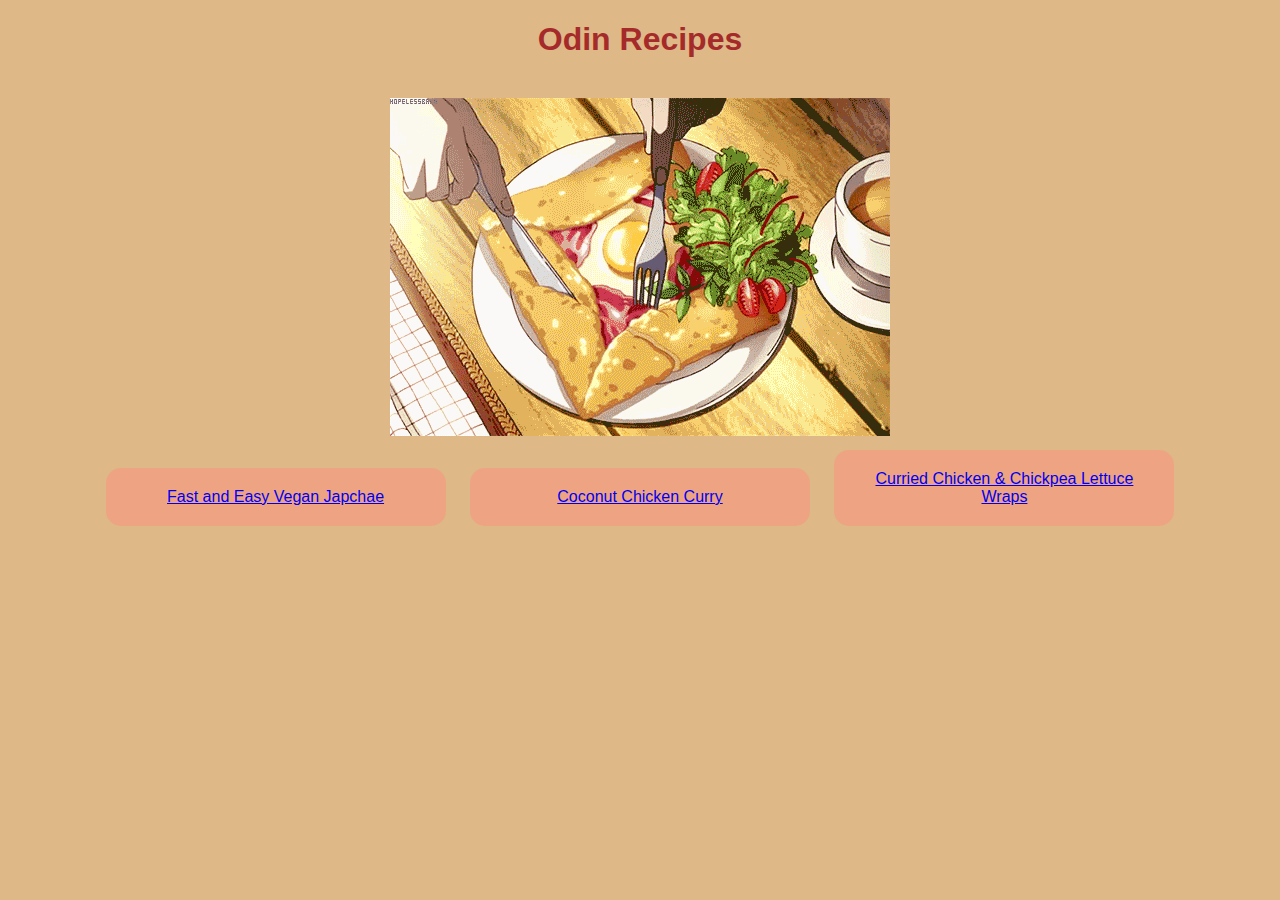
<file: index.html>
<!DOCTYPE html>
<html lang="en">
    <head>
        <meta charset = "UTF-8">
        <title>Odin Recipes</title>
        <link rel="stylesheet" href="styles.css">
    </head>
    <body>
        <h1>Odin Recipes</h1> 
        <br>
        <img src="./images/original.gif" alt="A gif from the popular anime 'Food Wars'.">
        <br>
        <p class = "section"><a href="./recipes/japchae.html">Fast and Easy Vegan Japchae</a></p>
        <p class = "section"><a href="./recipes/coconut_chick_curry.html">Coconut Chicken Curry</a></p>
        <p class = "section"><a href="./recipes/lettuce_wrap.html">Curried Chicken & Chickpea Lettuce Wraps</a></p>
    </body>
</html>
</file>
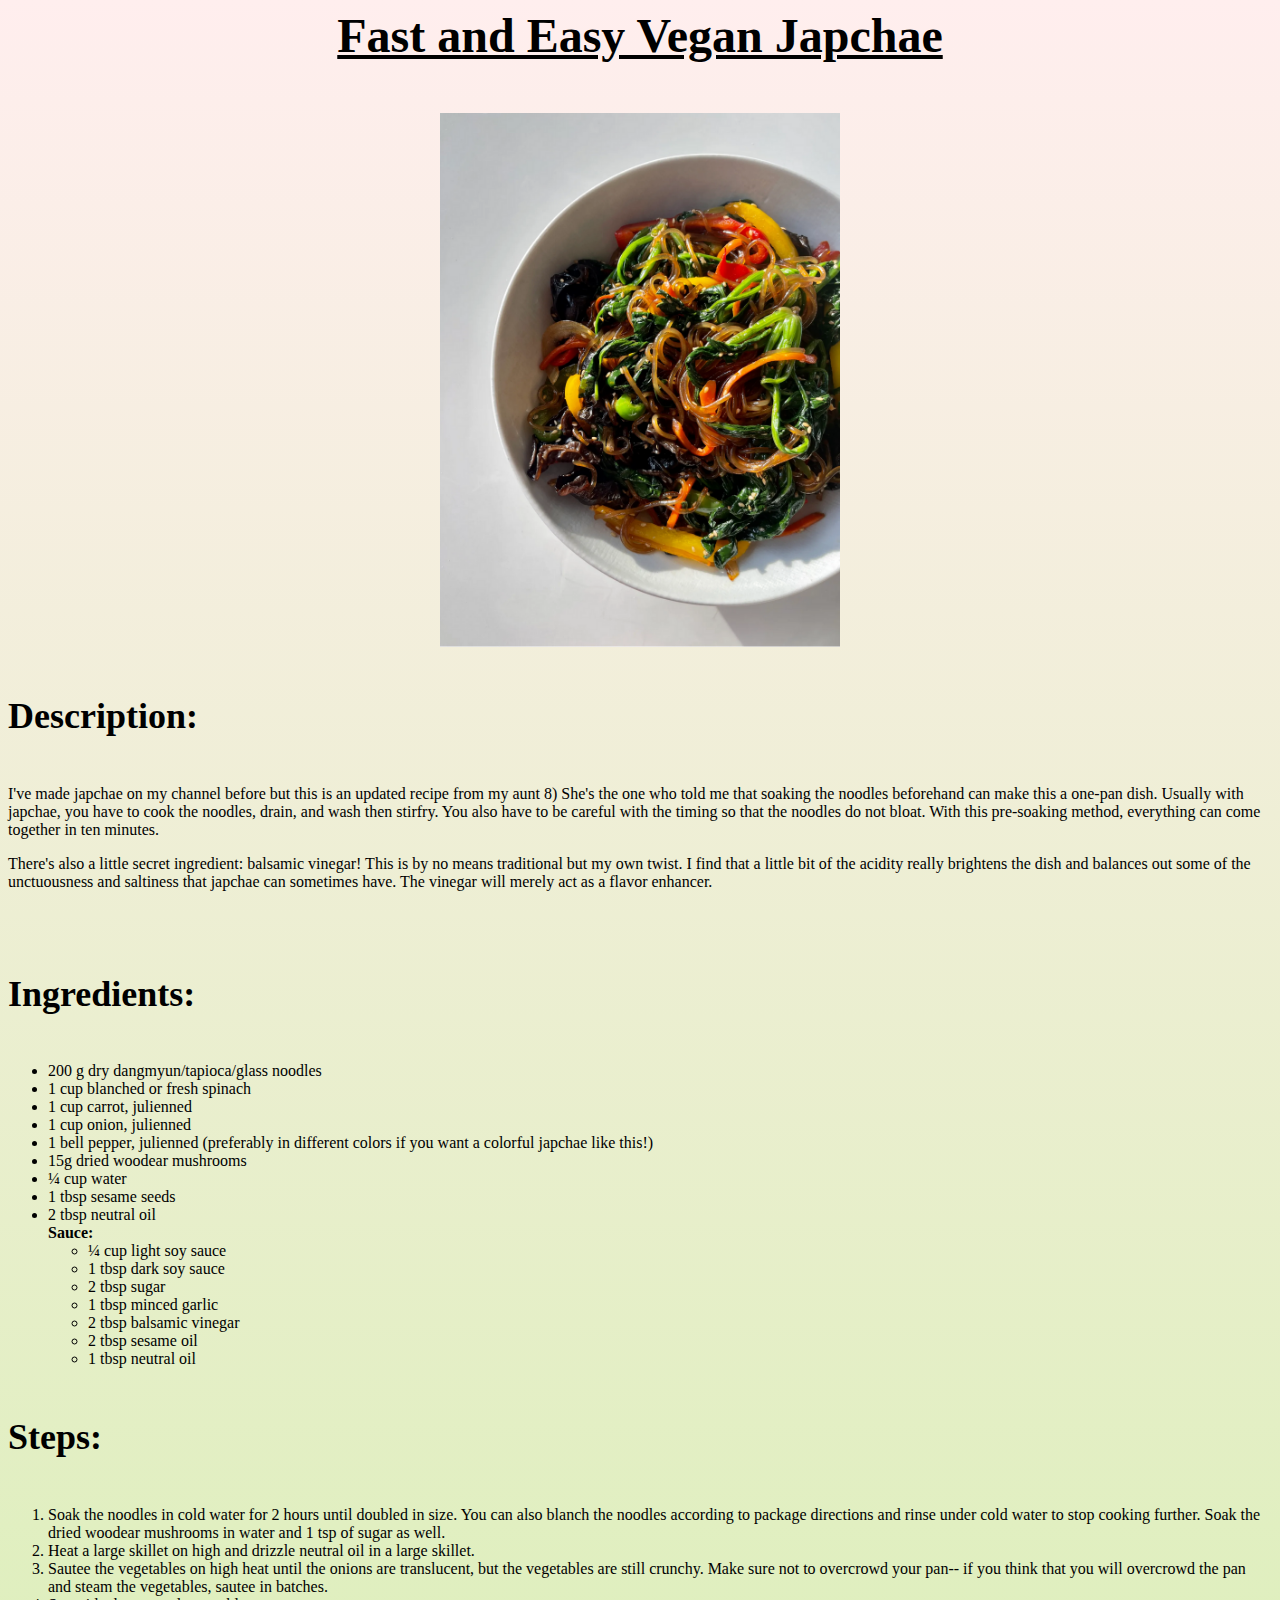
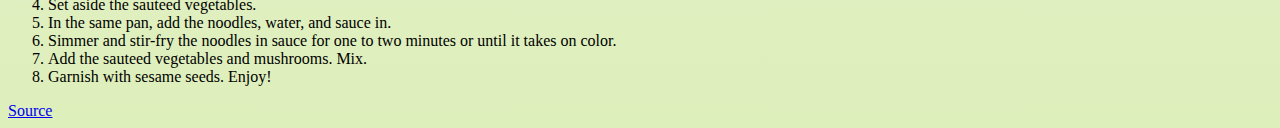
<file: recipes/japchae.html>
<!DOCTYPE html>
<html lang="en">
    <head>
        <meta charset = "UTF-8">
        <title>Fast and Easy Vegan Japchae</title>
        <link rel="stylesheet" href="style.css">
    </head>
    <body>
        <h1>Fast and Easy Vegan Japchae</h1>
        <img src="../images/japchae.png" alt="A photo of the japchae dish. The dish is a mix of noodles and colorful vegetables." width="500">
        <h4>Description:</h4>
        <p>I've made japchae on my channel before but this is an updated recipe from my aunt 8) She's the one who told me that soaking the noodles beforehand can make this a one-pan dish. Usually with japchae, you have to cook the noodles, drain, and wash then stirfry. You also have to be careful with the timing so that the noodles do not bloat. With this pre-soaking method, everything can come together in ten minutes.</p>
        <p>There's also a little secret ingredient: balsamic vinegar! This is by no means traditional but my own twist. I find that a little bit of the acidity really brightens the dish and balances out some of the unctuousness and saltiness that japchae can sometimes have. The vinegar will merely act as a flavor enhancer.</p>
        <br>
        <h4>Ingredients:</h4>
        <ul>
            <li>200 g dry dangmyun/tapioca/glass noodles</li>
            <li>1 cup blanched or fresh spinach</li>
            <li>1 cup carrot, julienned</li>
            <li>1 cup onion, julienned</li>
            <li>1 bell pepper, julienned (preferably in different colors if you want a colorful japchae like this!)</li>
            <li>15g dried woodear mushrooms</li>
            <li>¼ cup water</li>
            <li>1 tbsp sesame seeds</li>
            <li>2 tbsp neutral oil</li>
            <strong>Sauce:</strong>
            <ul>  
                <li>¼ cup light soy sauce</li>
                <li>1 tbsp dark soy sauce</li>
                <li>2 tbsp sugar</li>
                <li>1 tbsp minced garlic</li>
                <li>2 tbsp balsamic vinegar</li>
                <li>2 tbsp sesame oil</li>
                <li>1 tbsp neutral oil</li>
            </ul>
        </ul>
        <h4>Steps:</h4>
        <ol>
            <li>Soak the noodles in cold water for 2 hours until doubled in size. You can also blanch the noodles according to package directions and rinse under cold water to stop cooking further. Soak the dried woodear mushrooms in water and 1 tsp of sugar as well.</li>
            <li>Heat a large skillet on high and drizzle neutral oil in a large skillet.</li>
            <li>Sautee the vegetables on high heat until the onions are translucent, but the vegetables are still crunchy. Make sure not to overcrowd your pan-- if you think that you will overcrowd the pan and steam the vegetables, sautee in batches.</li>
            <li>Set aside the sauteed vegetables.</li>
            <li>In the same pan, add the noodles, water, and sauce in.</li>
            <li>Simmer and stir-fry the noodles in sauce for one to two minutes or until it takes on color.</li>
            <li>Add the sauteed vegetables and mushrooms. Mix.</li>
            <li>Garnish with sesame seeds. Enjoy!</li>
        </ol>
        <a href="https://doobydobap.com/recipe/fast-and-easy-vegan-japchae">Source</a>
    </body>
</html>
</file>
<file: styles.css>
/* styles.css*/

body{
    background-color: rgb(222, 184, 135);
    font-family: "Geneva", sans-serif;
    color: brown;
    text-align: center;
    height: fit-content;
}

h4 {
    font-weight: 700px;
}

h1 {
    font-family: "Architect's Daughter", "Geneva", sans-serif;
    text-align: center;
}

.section{
    display:inline-block;
    background: rgba(248, 151, 127, 0.603);
    border-radius: 15px;
    padding: 20px;
    margin: 10px;
    width: 300px;
    height: max-content; 
}

p{
    background: rgba(248, 151, 127, 0.603);
    color: brown;
}
</file>
<file: recipes/style.css>
/*style.css*/

header {
    transform: translateY(-2.3rem);
    text-align: center;
    position: fixed;
    height: 4rem;
    width:8rem;
    line-height: 5.5rem;
    left:0px;
    top:0px;
    background-color: white;
    box-shadow: 0px 0px 15px black;
    border-radius: 50%;
    border: 5px solid olive;
}

h1 {
    text-align:center;
    font-family: 'Playfair Display', serif;
    font-size: 3rem;
    font-weight: bold;
    text-decoration: underline;
    height:100px;
    margin-top: 5px;
    margin-bottom:5px;
}

img {
    display: block;
    margin:auto;
    margin-bottom: 45px;
    width:400px;
}

#contents {

    display:block;
    margin:auto;
    padding: 1rem;
    margin-top: 2rem;
    width: max(70%,400px);
    border: 4px solid olive;
    text-align: left;
    border-radius: 25px;
    background-color: white;
    box-shadow: 0px 0px 20px rgba(0, 0, 0, 0.479);
    overflow: hidden;
}

body {
    background: linear-gradient(180deg, #FFEEEE, #DDEFBB);
    height: fit-content;
}

h4 {
    font-size: 36px;
}
</file>
